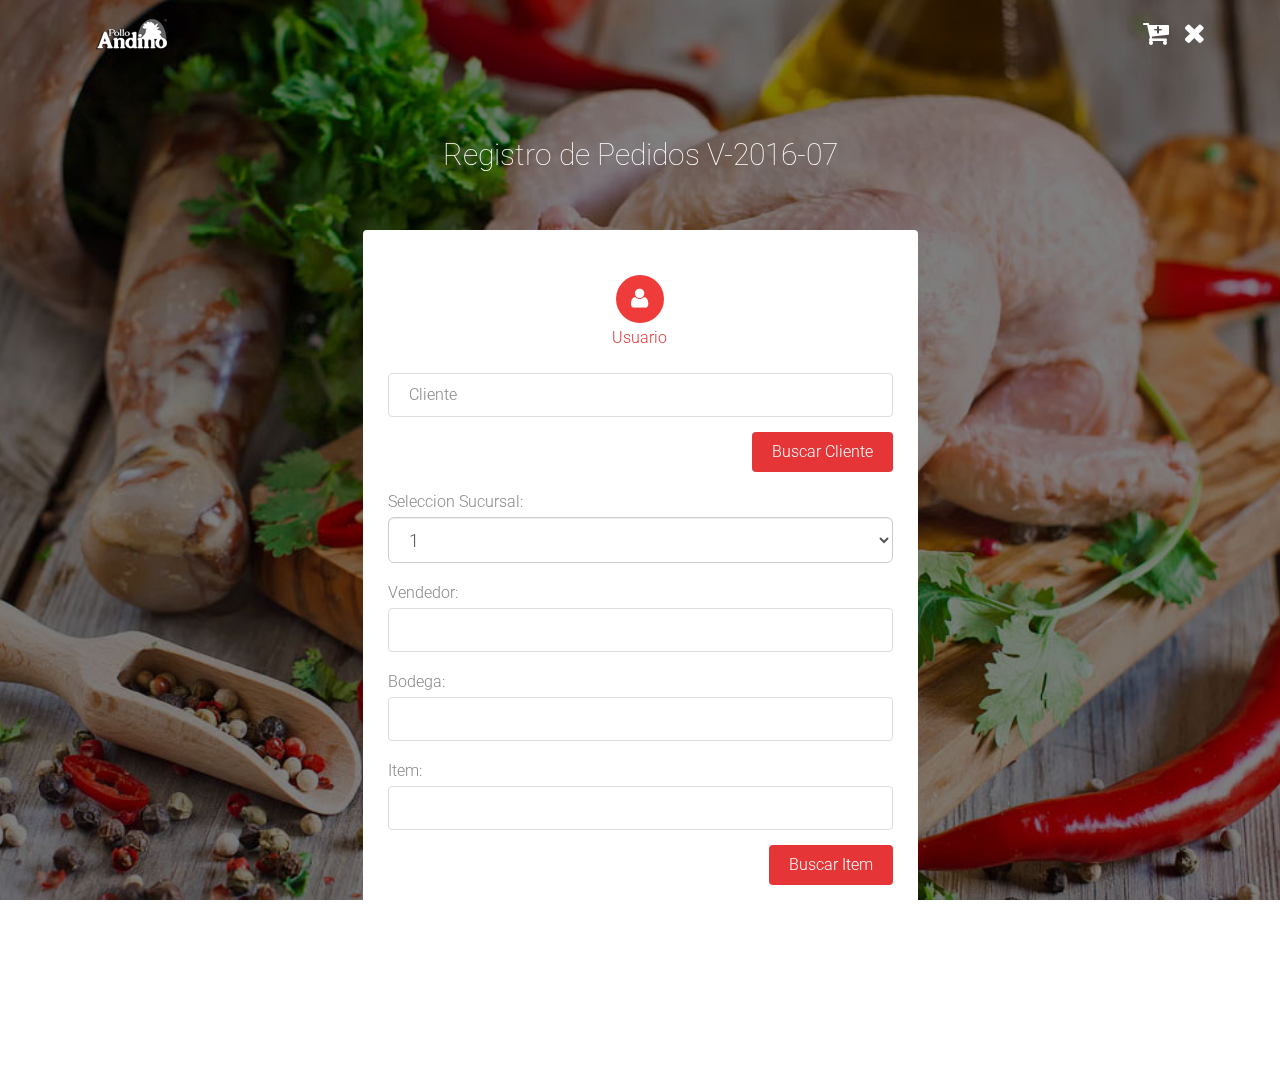
<file: index.html>
<!DOCTYPE html>
<html lang="en">

<head>

    <meta charset="utf-8">
    <meta http-equiv="X-UA-Compatible" content="IE=edge">
    <meta name="viewport" content="width=device-width, initial-scale=1">
    <title>Pollo Andino</title>

    <!-- CSS -->
    <link rel="stylesheet" href="http://fonts.googleapis.com/css?family=Roboto:400,100,300,500">
    <link rel="stylesheet" href="assets/bootstrap/css/bootstrap.min.css">
    <link rel="stylesheet" href="assets/font-awesome/css/font-awesome.min.css">
    <link rel="stylesheet" href="assets/css/form-elements.css">
    <link rel="stylesheet" href="assets/css/style.css">

    <!-- HTML5 Shim and Respond.js IE8 support of HTML5 elements and media queries -->
    <!-- WARNING: Respond.js doesn't work if you view the page via file:// -->
    <!--[if lt IE 9]>
            <script src="https://oss.maxcdn.com/libs/html5shiv/3.7.0/html5shiv.js"></script>
            <script src="https://oss.maxcdn.com/libs/respond.js/1.4.2/respond.min.js"></script>
        <![endif]-->

    <!-- Favicon and touch icons -->
    <link rel="shortcut icon" href="assets/ico/favicon.png">
    <link rel="apple-touch-icon-precomposed" sizes="144x144" href="assets/ico/apple-touch-icon-144-precomposed.png">
    <link rel="apple-touch-icon-precomposed" sizes="114x114" href="assets/ico/apple-touch-icon-114-precomposed.png">
    <link rel="apple-touch-icon-precomposed" sizes="72x72" href="assets/ico/apple-touch-icon-72-precomposed.png">
    <link rel="apple-touch-icon-precomposed" href="assets/ico/apple-touch-icon-57-precomposed.png">

</head>

<body>

    <!-- Top menu -->
    <nav class="navbar navbar-inverse navbar-no-bg" role="navigation">
        <div class="container">
            <div class="navbar-header">
                <button type="button" class="navbar-toggle collapsed" data-toggle="collapse" data-target="#top-navbar-1">
                    <span class="sr-only">Toggle navigation</span>
                    <span class="icon-bar"></span>
                    <span class="icon-bar"></span>
                    <span class="icon-bar"></span>
                </button>
                <a class="navbar-brand" href="index.html">Pollo Andino</a>
            </div>
            <!-- Collect the nav links, forms, and other content for toggling -->
            <div class="collapse navbar-collapse" id="top-navbar-1">
                <ul class="nav navbar-nav navbar-right">
                    <li>
                        <span class="li-social">
								<a href="" target="_blank"><i class="fa fa-cart-plus"></i></a>
								<a href="" target="_blank"><i class="fa fa-close"></i></a>
								
							</span>
                    </li>
                </ul>
            </div>
        </div>
    </nav>

    <!-- Top content -->
    <div class="top-content">
        <div class="container">
            <div class="row">
                <div class="col-sm-8 col-sm-offset-2 text">
                    <h1>Registro de Pedidos V-2016-07</h1>
                </div>
            </div>
            <div class="row">
                <div class="col-sm-10 col-sm-offset-1 col-md-8 col-md-offset-2 col-lg-6 col-lg-offset-3 form-box">
                    <form role="form" action="" method="post" class="f1">
                      
                        <div class="f1-steps">
                            <div class="f1-step active">
                                <div class="on"><i class=""></i></div>
                                <p></p>
                            </div>
                            <div class="f1-step active">
                                <div class="f1-step-icon"><i class="fa fa-user"></i></div>
                                <p>Usuario</p>
                            </div>
                           
                        </div>

                        <fieldset>
                            <h4></h4>
                            <div class="form-group">
                                <input type="text" name="" placeholder="Cliente" class="form-control input-sm" id="">
                            </div>
                            <div class="f1-buttons">
                                <button type="button" class="btn btn-next">Buscar Cliente</button>
                            </div>
                            <div class="form-group">
                                <label class="sr-only" for="f1-last-name"></label>
                            </div>
                            <div class="form-group">
                                Seleccion Sucursal:
                                <label class="sr-only" for="f1-last-name"></label>
                                <select class="form-control input-lg ">
                                    <option>1</option>
                                    <option>2</option>
                                    <option>3</option>
                                    <option>4</option>
                                    <option>5</option>
                                </select>
                            </div>
                            <div class="form-group">
                                Vendedor:
                                <label class="sr-only" for="f1-last-name"></label>
                                <input type="text" name="f1-last-name" placeholder="" class="f1-last-name form-control" id="f1-last-name">
                            </div>
                            <div class="form-group">
                                Bodega:
                                <label class="sr-only" for="f1-about-yourself"></label>
                                <input type="text" placeholder="" class="f1-last-name form-control" id="f1-last-name">
                            </div>
                            <div class="form-group">
                                Item:
                                <label class="sr-only" for="f1-about-yourself"></label>
                                <input type="text" placeholder="" class="f1-last-name form-control" id="f1-last-name">
                            </div>
                            <div class="f1-buttons">
                                <button type="button" class="btn btn-next">Buscar Item</button>
                            </div>
                            <div class="f1-buttons">
                                <h4></h4>
                            </div>
                            <!--<div class="f1-buttons">
                                <button type="submit" class="btn btn-submit">Agragar </button>
                                <button type="submit" class="btn btn-submit">Eliminar</button>
                                <button type="submit" class="btn btn-submit">Abandonar</button>
                                <button type="button" class="btn btn-submit">Enviar Pedido</button>
                            </div>-->
                        </fieldset>
                    </form>
                </div>
            </div>
        </div>
    </div>
    <!-- Javascript -->
    <script src="assets/js/jquery-1.11.1.min.js"></script>
    <script src="assets/bootstrap/js/bootstrap.min.js"></script>
    <script src="assets/js/jquery.backstretch.min.js"></script>
    <script src="assets/js/retina-1.1.0.min.js"></script>
    <script src="assets/js/scripts.js"></script>

    <!--[if lt IE 10]>
            <script src="assets/js/placeholder.js"></script>
        <![endif]-->

</body>

</html>
</file>
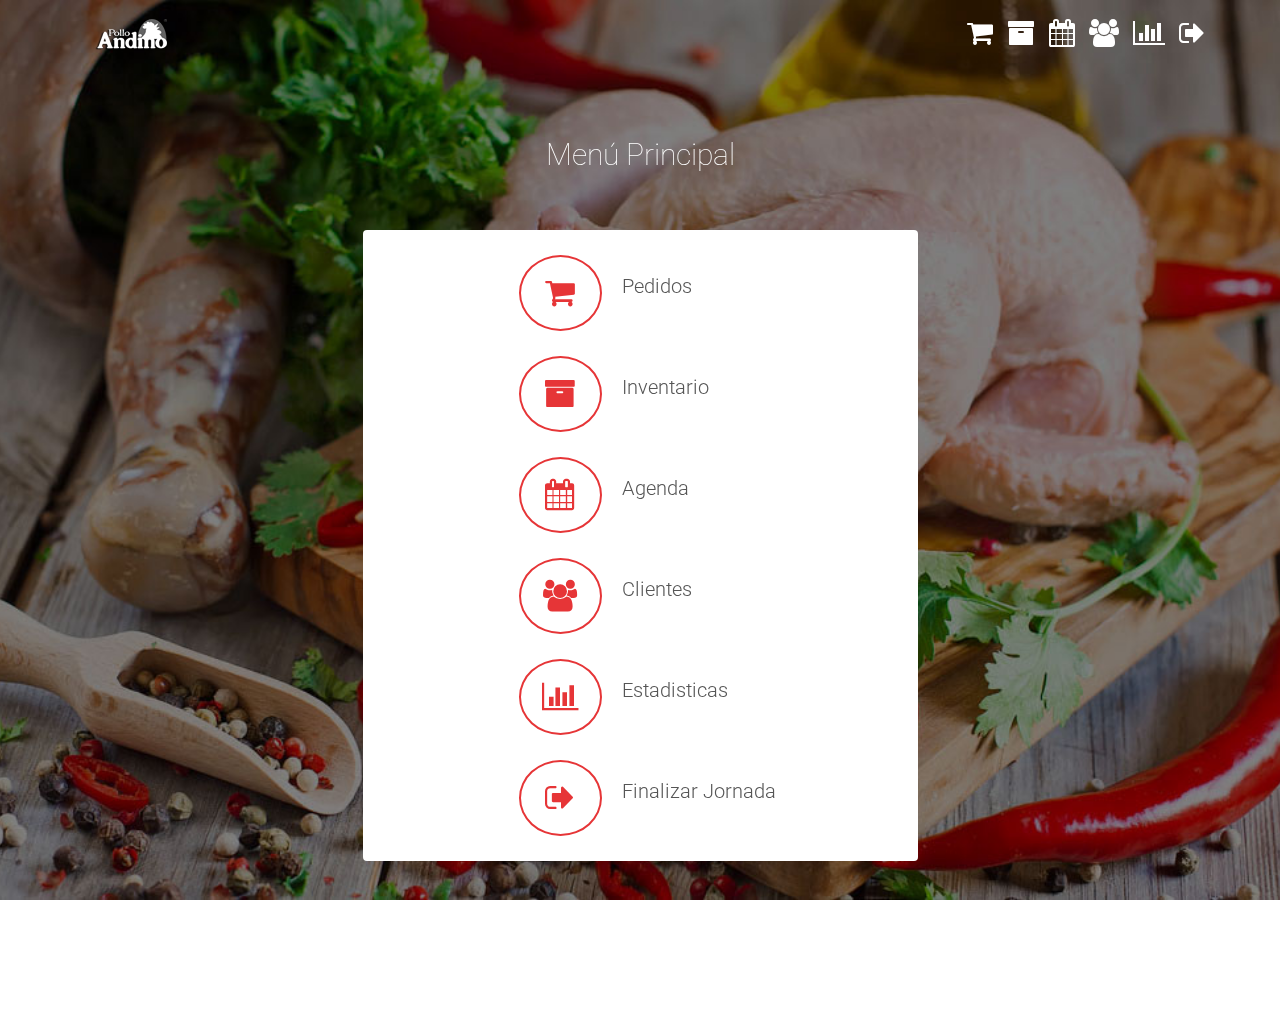
<file: menu.html>
<!DOCTYPE html>
<html lang="en">

<head>

    <meta charset="utf-8">
    <meta http-equiv="X-UA-Compatible" content="IE=edge">
    <meta name="viewport" content="width=device-width, initial-scale=1">
    <title>BootZard - Bootstrap Wizard Template</title>

    <!-- CSS -->
    <link rel="stylesheet" href="http://fonts.googleapis.com/css?family=Roboto:400,100,300,500">
    <link rel="stylesheet" href="assets/bootstrap/css/bootstrap.min.css">
    <link rel="stylesheet" href="assets/font-awesome/css/font-awesome.min.css">
    <link rel="stylesheet" href="assets/css/form-elements.css">
    <link rel="stylesheet" href="assets/css/style.css">

    <!-- HTML5 Shim and Respond.js IE8 support of HTML5 elements and media queries -->
    <!-- WARNING: Respond.js doesn't work if you view the page via file:// -->
    <!--[if lt IE 9]>
            <script src="https://oss.maxcdn.com/libs/html5shiv/3.7.0/html5shiv.js"></script>
            <script src="https://oss.maxcdn.com/libs/respond.js/1.4.2/respond.min.js"></script>
        <![endif]-->

    <!-- Favicon and touch icons -->
    <link rel="shortcut icon" href="assets/ico/favicon.png">
    <link rel="apple-touch-icon-precomposed" sizes="144x144" href="assets/ico/apple-touch-icon-144-precomposed.png">
    <link rel="apple-touch-icon-precomposed" sizes="114x114" href="assets/ico/apple-touch-icon-114-precomposed.png">
    <link rel="apple-touch-icon-precomposed" sizes="72x72" href="assets/ico/apple-touch-icon-72-precomposed.png">
    <link rel="apple-touch-icon-precomposed" href="assets/ico/apple-touch-icon-57-precomposed.png">

</head>

<body>

    <!-- Top menu -->
    <nav class="navbar navbar-inverse navbar-no-bg" role="navigation">
        <div class="container">
            <div class="navbar-header">
                <button type="button" class="navbar-toggle collapsed" data-toggle="collapse" data-target="#top-navbar-1">
                    <span class="sr-only">Toggle navigation</span>
                    <span class="icon-bar"></span>
                    <span class="icon-bar"></span>
                    <span class="icon-bar"></span>
                </button>
                <a class="navbar-brand" href="index.html">BootZard - Bootstrap Wizard Template</a>
            </div>
            <!-- Collect the nav links, forms, and other content for toggling -->
            <div class="collapse navbar-collapse" id="top-navbar-1">
                <ul class="nav navbar-nav navbar-right">
                    <li>
                        <span class="li-social">
								<a href="" target="_blank"><i class="fa fa-shopping-cart"></i></a>
								<a href="" target="_blank"><i class="fa fa-archive"></i></a>
								<a href="" target="_blank"><i class="fa fa-calendar"></i></a>
								<a href="" target="_blank"><i class="fa fa-users"></i></a>
                                <a href="" target="_blank"><i class="fa fa-bar-chart"></i></a>
								<a href="" target="_blank"><i class="fa fa-sign-out"></i></a>
                                
							</span>
                    </li>
                </ul>
            </div>
        </div>
    </nav>

    <!-- Top content -->
    <div class="top-content">
        <div class="container">
            <div class="row">
                <div class="col-sm-8 col-sm-offset-2 text">
                    <h1>Menú Principal</h1>
                </div>
            </div>
            <div class="row">
				
			
			
                <div class="col-sm-10 col-sm-offset-1 col-md-8 col-md-offset-2 col-lg-6 col-lg-offset-3 form-box">
					<div class="f1">
                        <div class="media feature">
                            <a class="pull-left" href="#">
                                <i class="fa fa-shopping-cart fa-2x"></i>
                            </a>
                            <div class="media-body">
                                <h3 class="media-heading">Pedidos</h3>
                          </div>
                        </div>
                        
                        <div class="media feature">
                            <a class="pull-left" href="#">
                                <i class="fa fa-archive fa-2x"></i>
                            </a>
                            <div class="media-body">
                                <h3 class="media-heading">Inventario</h3>
                                
                            </div>
                        </div>
                        <div class="media feature">
                            <a class="pull-left" href="#">
                                <i class="fa fa-calendar fa-2x"></i>
                            </a>
                            <div class="media-body">
                                <h3 class="media-heading">Agenda</h3>
                              </div>
                        </div>
                        
                        <div class="media feature">
                            <a class="pull-left" href="#">
                                <i class="fa fa-users fa-2x"></i>
                            </a>
                            <div class="media-body">
                            
                            <h3 class="media-heading">Clientes</h3>
                            </div>
                        </div>
                        
                             <div class="media feature">
                            <a class="pull-left" href="#">
                                <i class="fa fa-bar-chart fa-2x"></i>
                            </a>
                            <div class="media-body">
                                <h3 class="media-heading">Estadisticas</h3>
                             
                            </div>
                        </div>
                                                                    
                         <div class="media feature">
                            <a class="pull-left" href="#">
                                <i class="fa fa-sign-out fa-2x"></i>
                            </a>
                            <div class="media-body">
                                <h3 class="media-heading">Finalizar Jornada</h3>                            
                           </div>
                        </div>
                        
        </div>
    </div>
    <!-- Javascript -->
    <script src="assets/js/jquery-1.11.1.min.js"></script>
    <script src="assets/bootstrap/js/bootstrap.min.js"></script>
    <script src="assets/js/jquery.backstretch.min.js"></script>
    <script src="assets/js/retina-1.1.0.min.js"></script>
    <script src="assets/js/scripts.js"></script>

    <!--[if lt IE 10]>
            <script src="assets/js/placeholder.js"></script>
        <![endif]-->

</body>

</html>
</file>
<file: assets/css/form-elements.css>
input[type="text"],
input[type="password"],
textarea,
textarea.form-control {
	height: 44px;
    margin: 0;
    padding: 0 20px;
    vertical-align: middle;
    background: #fff;
    border: 1px solid #ddd;
    font-family: 'Roboto', sans-serif;
    font-size: 16px;
    font-weight: 300;
    line-height: 44px;
    color: #888;
    -moz-border-radius: 4px; -webkit-border-radius: 4px; border-radius: 4px;
    -moz-box-shadow: none; -webkit-box-shadow: none; box-shadow: none;
    -o-transition: all .3s; -moz-transition: all .3s; -webkit-transition: all .3s; -ms-transition: all .3s; transition: all .3s;
}

textarea,
textarea.form-control {
	height: 90px;
	padding-top: 8px;
	padding-bottom: 8px;
	line-height: 30px;
}

input[type="text"]:focus,
input[type="password"]:focus,
textarea:focus,
textarea.form-control:focus {
	outline: 0;
	background: #fff;
    border: 1px solid #ccc;
    -moz-box-shadow: none; -webkit-box-shadow: none; box-shadow: none;
}

input[type="text"]:-moz-placeholder, input[type="password"]:-moz-placeholder,
textarea:-moz-placeholder, textarea.form-control:-moz-placeholder { color: #888; }

input[type="text"]:-ms-input-placeholder, input[type="password"]:-ms-input-placeholder,
textarea:-ms-input-placeholder, textarea.form-control:-ms-input-placeholder { color: #888; }

input[type="text"]::-webkit-input-placeholder, input[type="password"]::-webkit-input-placeholder,
textarea::-webkit-input-placeholder, textarea.form-control::-webkit-input-placeholder { color: #888; }

label { font-weight: 300; }


button.btn {
	min-width: 105px;
	height: 40px;
    margin: 0;
    padding: 0 20px;
    vertical-align: middle;
    border: 0;
    font-family: 'Roboto', sans-serif;
    font-size: 16px;
    font-weight: 300;
    line-height: 40px;
    color: #fff;
    -moz-border-radius: 4px; -webkit-border-radius: 4px; border-radius: 4px;
    text-shadow: none;
    -moz-box-shadow: none; -webkit-box-shadow: none; box-shadow: none;
    -o-transition: all .3s; -moz-transition: all .3s; -webkit-transition: all .3s; -ms-transition: all .3s; transition: all .3s;
}

button.btn:hover { opacity: 0.6; color: #fff; }
button.btn:active { outline: 0; opacity: 0.6; color: #fff; -moz-box-shadow: none; -webkit-box-shadow: none; box-shadow: none; }
button.btn:focus,
button.btn:active:focus,
button.btn.active:focus { outline: 0; opacity: 0.6; color: #fff; }

button.btn.btn-next,
button.btn.btn-next:focus,
button.btn.btn-next:active:focus, button.btn.btn-next.active:focus { background: #e63537; }

button.btn.btn-submit,
button.btn.btn-submit:focus,
button.btn.btn-submit:active:focus, button.btn.btn-submit.active:focus { background: #e63537; }

button.btn.btn-previous,
button.btn.btn-previous:focus,
button.btn.btn-previous:active:focus, button.btn.btn-previous.active:focus { background: #bbb; }
</file>
<file: assets/css/style.css>
.pull-left {
padding-left :26%;
}
.media i.fa {
  border: 2px solid #e63537;
  color: #e63537;
}
.media:hover i.fa {
  color: #ffffff;
  background: #e63537;
}
.media:hover h3 {
  color: #e63537;
}
.media.active i.fa {
  color: #ffffff;
  background: #e63537;
}
.media-body {
  color: #999999;
  margin
}
.media.feature {
  margin-top: 25px;
}
.media.feature:first-child {
  margin-top: 0;
}

.media-heading {
	text-align:left;
	padding-left : 10px;
	padding-top :16px;
}
	

.media i.fa {
  -webkit-border-radius: 50%;
  -moz-border-radius: 50%;
  -ms-border-radius: 50%;
  -o-border-radius: 50%;
  border-radius: 50%;
  padding: 20px;
  -webkit-transition: all 0.25s ease-in-out;
  -moz-transition: all 0.25s ease-in-out;
  -ms-transition: all 0.25s ease-in-out;
  -o-transition: all 0.25s ease-in-out;
  transition: all 0.25s ease-in-out;
  width: 2.6em;
  text-align: center;
}
body {
    font-family: 'Roboto', sans-serif;
    font-size: 16px;
    font-weight: 300;
    color: #888;
    line-height: 30px;
    text-align: center;
}

strong { font-weight: 500; }

a, a:hover, a:focus {
	color: #EF3B3A;
	text-decoration: none;
    -o-transition: all .3s; -moz-transition: all .3s; -webkit-transition: all .3s; -ms-transition: all .3s; transition: all .3s;
}

h1, h2 {
	margin-top: 10px;
	font-size: 30px;
    font-weight: 100;
    color: #555;
    line-height: 50px;
}

h3 {
	font-size: 20px;
    font-weight: 300;
    color: #555;
    line-height: 30px;
}

h4 {
	font-size: 18px;
    font-weight: 300;
    color: #555;
    line-height: 26px;
}

img { max-width: 100%; }

::-moz-selection { background: #EF3B3A; color: #fff; text-shadow: none; }
::selection { background: #EF3B3A; color: #fff; text-shadow: none; }


/***** Top menu *****/

.navbar {
	padding-top: 10px;
	background: #333;
	background: rgba(230, 53, 55, 0);
	border: 0;
	-o-transition: all .3s; -moz-transition: all .3s; -webkit-transition: all .3s; -ms-transition: all .3s; transition: all .3s;
}
.navbar.navbar-no-bg { background: none; }

ul.navbar-nav {
	font-size: 16px;
	color: #fff;
}

.navbar-inverse ul.navbar-nav li { padding-top: 8px; padding-bottom: 8px; }

.navbar-inverse ul.navbar-nav li .li-text { opacity: 0.8; }

.navbar-inverse ul.navbar-nav li a { display: inline; padding: 0; color: #fff; }
.navbar-inverse ul.navbar-nav li a:hover { color: #fff; opacity: 1; border-bottom: 1px dotted #fff; }
.navbar-inverse ul.navbar-nav li a:focus { color: #fff; outline: 0; opacity: 1; border-bottom: 1px dotted #fff; }

.navbar-inverse ul.navbar-nav li .li-social a {
	margin: 0 5px;
	font-size: 28px;
	vertical-align: middle;
}
.navbar-inverse ul.navbar-nav li .li-social a:hover,
.navbar-inverse ul.navbar-nav li .li-social a:focus { border: 0; color: #e63537; }

.navbar-brand {
	width: 162px;
	background: url(../img/logo.png) left center no-repeat;
	text-indent: -99999px;
}


/***** Top content *****/

.top-content { padding: 40px 0 170px 0; }

.top-content .text { color: #fff; }
.top-content .text h1 { color: #fff; }
.top-content .description { margin: 20px 0 10px 0; }
.top-content .description p { opacity: 0.8; }
.top-content .description a { color: #fff; }
.top-content .description a:hover,
.top-content .description a:focus { border-bottom: 1px dotted #fff; }

.form-box { padding-top: 40px; }

.f1 {
	padding: 25px; background: #fff;
	-moz-border-radius: 4px; -webkit-border-radius: 4px; border-radius: 4px;
}
.f1 h3 { margin-top: 0; margin-bottom: 5px;  }

.f1-steps { overflow: hidden; position: relative; margin-top: 20px; }

.f1-progress { position: absolute; top: 24px; left: 0; width: 100%; height: 1px; background: #ddd; }
.f1-progress-line { position: absolute; top: 0; left: 0; height: 1px; background: #EF3B3A; }

.f1-step { position: relative; float: left; width: 33.333333%; padding: 0 5px; }

.f1-step-icon {
	display: inline-block; width: 40px; height: 40px; margin-top: 1px; background: #ddd;
	font-size: 16px; color: #fff; line-height: 40px;
	-moz-border-radius: 50%; -webkit-border-radius: 50%; border-radius: 50%;
}
.f1-step.activated .f1-step-icon {
	background: #fff; border: 1px solid #EF3B3A; color: #EF3B3A; line-height: 38px;
}
.f1-step.active .f1-step-icon {
	width: 48px; height: 48px; margin-top: 0; background: #EF3B3A; font-size: 22px; line-height: 48px;
}

.f1-step p { color: #ccc; }
.f1-step.activated p { color: #e63537; }
.f1-step.active p { color: #e63537; }

.f1 fieldset { display: none; text-align: left; }

.f1-buttons { text-align: right; }

.f1 .input-error { border-color: #e63537; }



/***** Media queries *****/

@media (min-width: 992px) and (max-width: 1199px) {}

@media (min-width: 768px) and (max-width: 991px) {}

@media (max-width: 767px) {

	.navbar { padding-top: 0; }
	.navbar.navbar-no-bg { background: #e63537;  }
	.navbar-brand { height: 60px; margin-left: 15px; }
	.navbar-collapse { border: 0; }
	.navbar-toggle { margin-top: 12px; }

	.top-content { padding: 40px 0 110px 0; }

}

@media (max-width: 415px) {
  .pull-left {
padding-left :10%;
}
	h1, h2 { font-size: 32px; }

	.f1 { padding-bottom: 20px; }
	.f1-buttons button { margin-bottom: 5px; }

}


/* Retina-ize images/icons */

@media
only screen and (-webkit-min-device-pixel-ratio: 2),
only screen and (   min--moz-device-pixel-ratio: 2),
only screen and (     -o-min-device-pixel-ratio: 2/1),
only screen and (        min-device-pixel-ratio: 2),
only screen and (                min-resolution: 192dpi),
only screen and (                min-resolution: 2dppx) {

	/* logo */
    .navbar-brand {
    	background-image: url(../img/logo@2x.png) !important; background-repeat: no-repeat !important; background-size: 162px 36px !important;
    }

}
</file>
